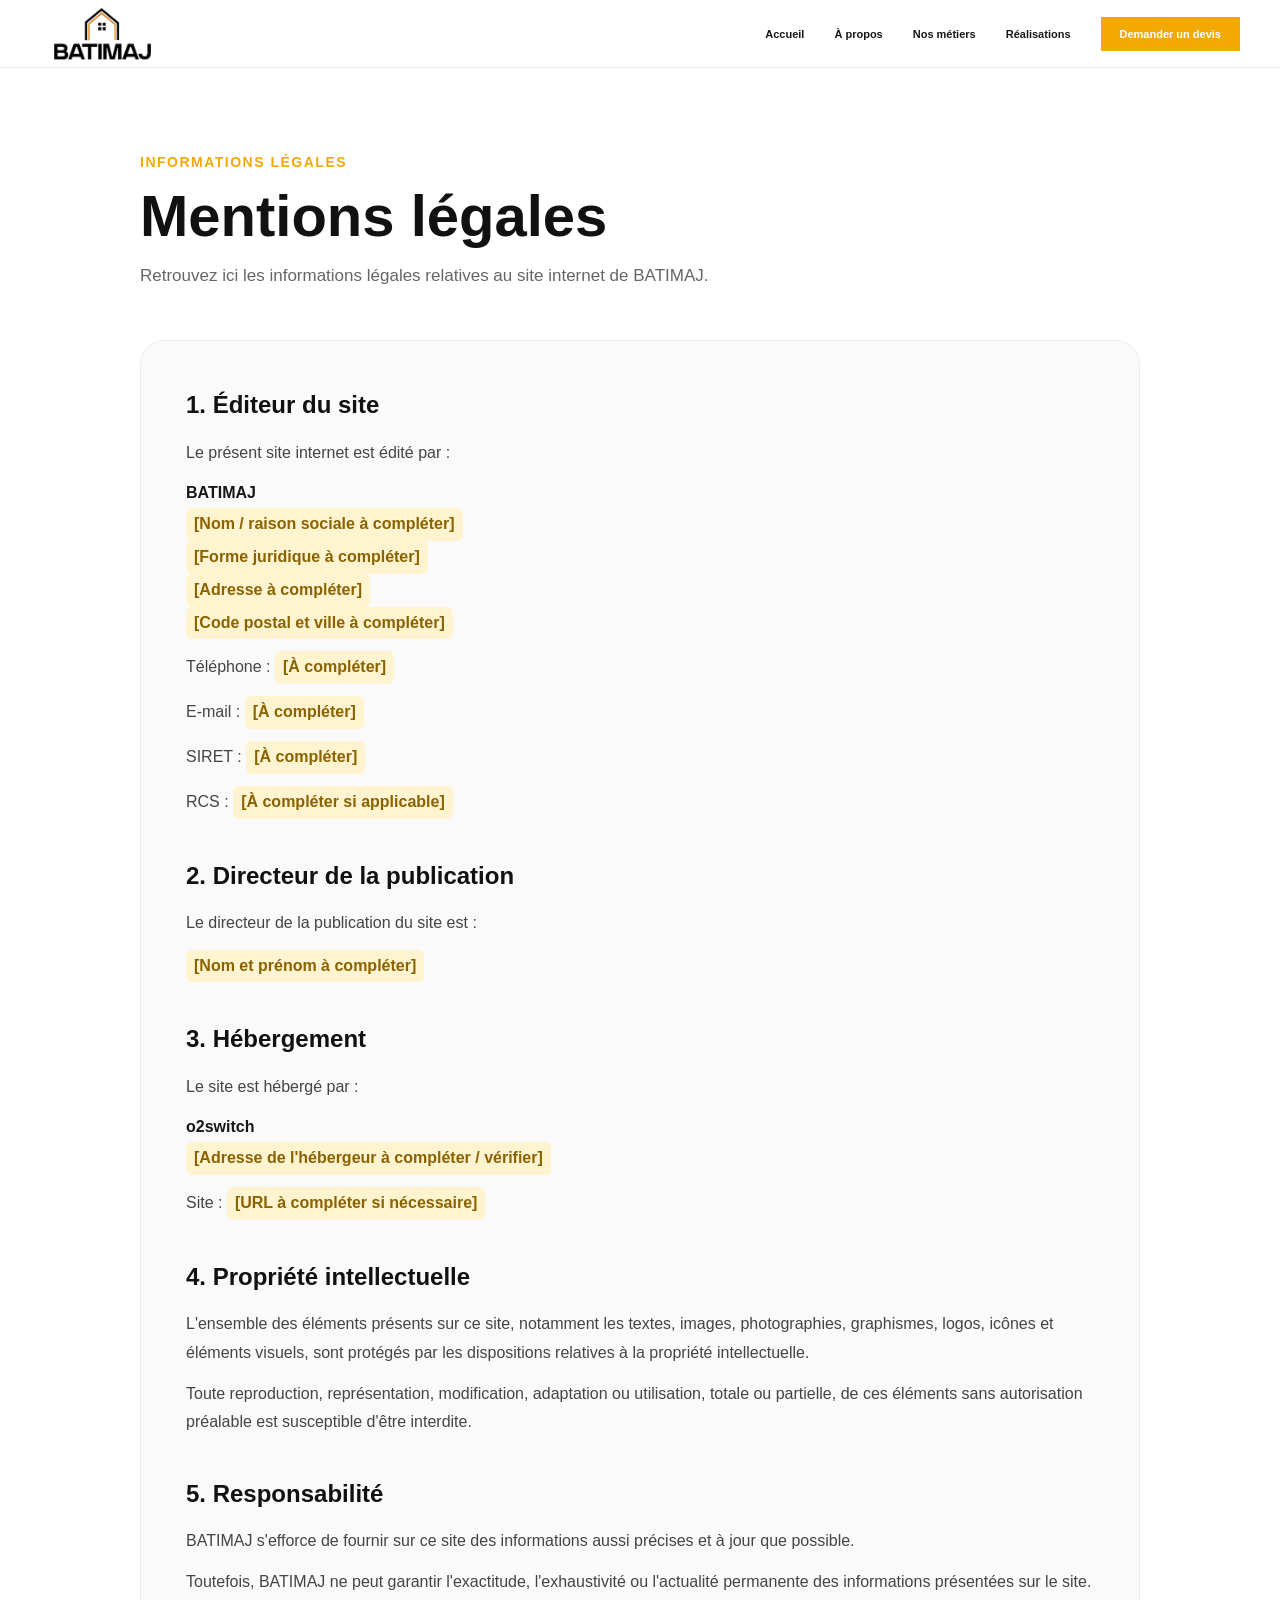
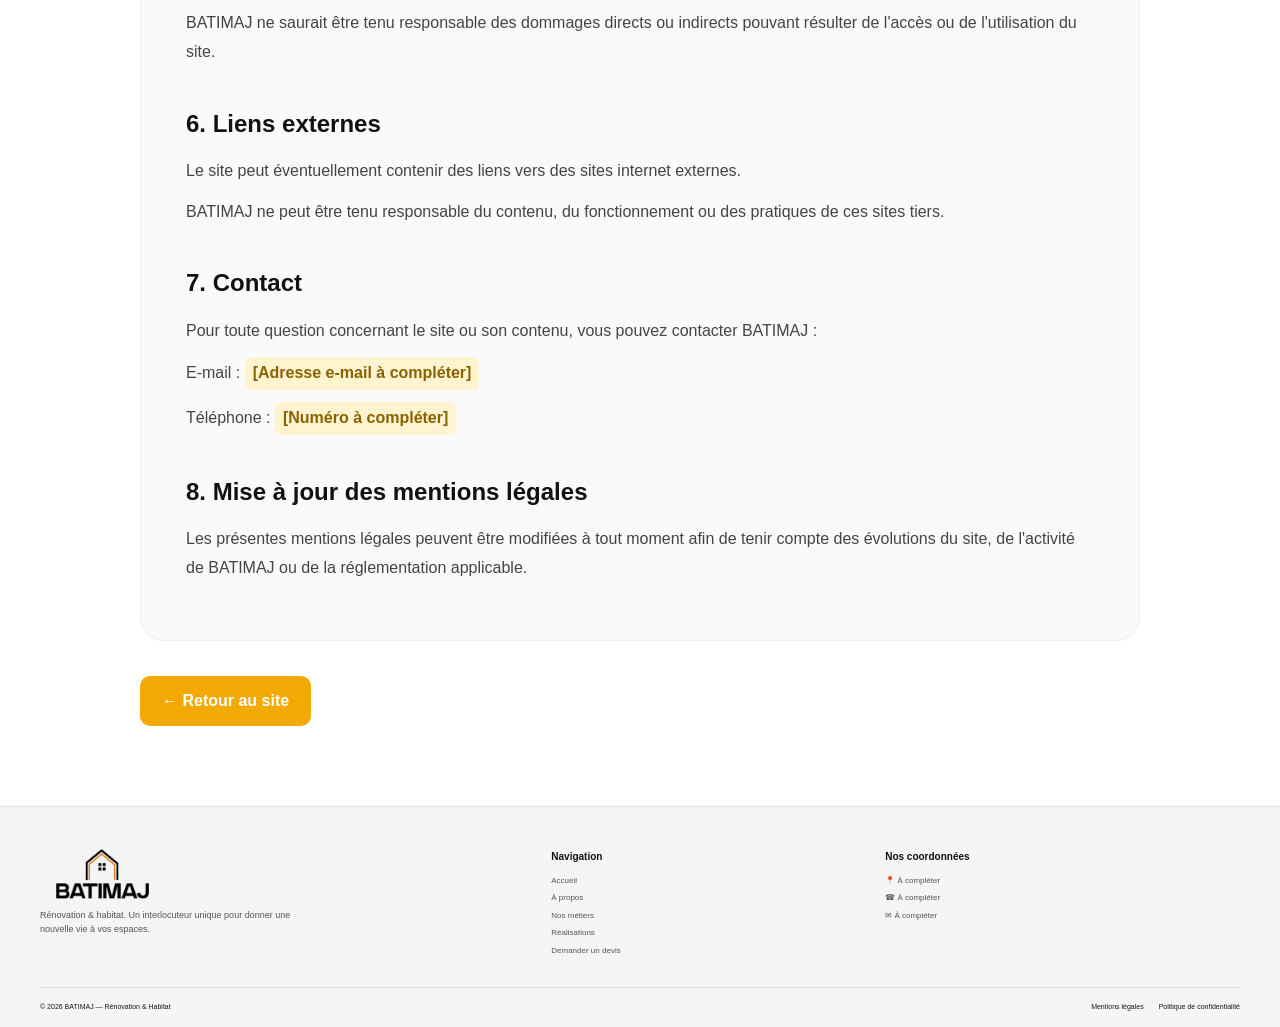
<file: mentions-legales.html>
<!DOCTYPE html>
<html lang="fr">
<head>
    <meta charset="UTF-8">
    <meta name="viewport" content="width=device-width, initial-scale=1.0">

    <meta name="color-scheme" content="light">

    <title>Mentions légales | BATIMAJ</title>

    <link rel="icon" type="image/png" href="images/favicon.png">
    <link rel="stylesheet" href="css/style.css">

    <style>
        .legal-page {
            padding: 150px 20px 80px;
            background: #fff;
            min-height: 70vh;
        }

        .legal-container {
            max-width: 1000px;
            margin: 0 auto;
        }

        .legal-header {
            margin-bottom: 50px;
        }

        .legal-header .eyebrow {
            display: inline-block;
            color: #F3A904;
            font-weight: 700;
            font-size: 14px;
            text-transform: uppercase;
            letter-spacing: 1.5px;
            margin-bottom: 12px;
        }

        .legal-header h1 {
            margin: 0 0 15px;
            font-size: clamp(36px, 5vw, 58px);
            line-height: 1.05;
            color: #111;
        }

        .legal-header p {
            margin: 0;
            color: #666;
            font-size: 17px;
            line-height: 1.7;
        }

        .legal-content {
            background: #fafafa;
            border-radius: 24px;
            padding: 45px;
            border: 1px solid #eee;
        }

        .legal-section {
            margin-bottom: 38px;
        }

        .legal-section:last-child {
            margin-bottom: 0;
        }

        .legal-section h2 {
            margin: 0 0 15px;
            font-size: 24px;
            color: #111;
        }

        .legal-section p,
        .legal-section li {
            color: #444;
            font-size: 16px;
            line-height: 1.8;
        }

        .legal-section p {
            margin: 0 0 12px;
        }

        .legal-section ul {
            padding-left: 22px;
            margin: 10px 0;
        }

        .placeholder {
            display: inline-block;
            background: #fff3d0;
            color: #8a6200;
            padding: 2px 8px;
            border-radius: 6px;
            font-weight: 600;
        }

        .legal-back {
            margin-top: 35px;
        }

        .legal-back a {
            display: inline-block;
            background: #F3A904;
            color: #fff;
            padding: 13px 22px;
            border-radius: 10px;
            text-decoration: none;
            font-weight: 700;
            transition: .2s ease;
        }

        .legal-back a:hover {
            background: #D99400;
            transform: translateY(-2px);
        }

        @media (max-width: 700px) {
            .legal-page {
                padding: 120px 15px 60px;
            }

            .legal-content {
                padding: 25px 20px;
                border-radius: 18px;
            }

            .legal-section h2 {
                font-size: 21px;
            }

            .legal-section p,
            .legal-section li {
                font-size: 15px;
            }
        }
    </style>
</head>

<body>

<header class="header">
    <nav class="navbar" aria-label="Navigation principale">

        <a href="index.html#accueil" class="logo" aria-label="BATIMAJ - Accueil">
            <img src="images/logo.png" alt="Logo BATIMAJ">
        </a>

        <ul class="nav-links">
            <li><a href="index.html#accueil">Accueil</a></li>
            <li><a href="index.html#a-propos">À propos</a></li>
            <li><a href="index.html#metiers">Nos métiers</a></li>
            <li><a href="index.html#realisations">Réalisations</a></li>
            <li>
                <a href="index.html#devis" class="nav-devis">
                    Demander un devis
                </a>
            </li>
        </ul>

    </nav>
</header>


<main class="legal-page">

    <div class="legal-container">

        <div class="legal-header">
            <span class="eyebrow">Informations légales</span>

            <h1>Mentions légales</h1>

            <p>
                Retrouvez ici les informations légales relatives au site
                internet de BATIMAJ.
            </p>
        </div>


        <div class="legal-content">

            <section class="legal-section">
                <h2>1. Éditeur du site</h2>

                <p>
                    Le présent site internet est édité par :
                </p>

                <p>
                    <strong>BATIMAJ</strong><br>
                    <span class="placeholder">[Nom / raison sociale à compléter]</span><br>
                    <span class="placeholder">[Forme juridique à compléter]</span><br>
                    <span class="placeholder">[Adresse à compléter]</span><br>
                    <span class="placeholder">[Code postal et ville à compléter]</span>
                </p>

                <p>
                    Téléphone :
                    <span class="placeholder">[À compléter]</span>
                </p>

                <p>
                    E-mail :
                    <span class="placeholder">[À compléter]</span>
                </p>

                <p>
                    SIRET :
                    <span class="placeholder">[À compléter]</span>
                </p>

                <p>
                    RCS :
                    <span class="placeholder">[À compléter si applicable]</span>
                </p>
            </section>


            <section class="legal-section">
                <h2>2. Directeur de la publication</h2>

                <p>
                    Le directeur de la publication du site est :
                </p>

                <p>
                    <span class="placeholder">[Nom et prénom à compléter]</span>
                </p>
            </section>


            <section class="legal-section">
                <h2>3. Hébergement</h2>

                <p>
                    Le site est hébergé par :
                </p>

                <p>
                    <strong>o2switch</strong><br>
                    <span class="placeholder">[Adresse de l'hébergeur à compléter / vérifier]</span>
                </p>

                <p>
                    Site :
                    <span class="placeholder">[URL à compléter si nécessaire]</span>
                </p>
            </section>


            <section class="legal-section">
                <h2>4. Propriété intellectuelle</h2>

                <p>
                    L'ensemble des éléments présents sur ce site, notamment
                    les textes, images, photographies, graphismes, logos,
                    icônes et éléments visuels, sont protégés par les
                    dispositions relatives à la propriété intellectuelle.
                </p>

                <p>
                    Toute reproduction, représentation, modification,
                    adaptation ou utilisation, totale ou partielle, de ces
                    éléments sans autorisation préalable est susceptible
                    d'être interdite.
                </p>
            </section>


            <section class="legal-section">
                <h2>5. Responsabilité</h2>

                <p>
                    BATIMAJ s'efforce de fournir sur ce site des informations
                    aussi précises et à jour que possible.
                </p>

                <p>
                    Toutefois, BATIMAJ ne peut garantir l'exactitude,
                    l'exhaustivité ou l'actualité permanente des informations
                    présentées sur le site.
                </p>

                <p>
                    BATIMAJ ne saurait être tenu responsable des dommages
                    directs ou indirects pouvant résulter de l'accès ou de
                    l'utilisation du site.
                </p>
            </section>


            <section class="legal-section">
                <h2>6. Liens externes</h2>

                <p>
                    Le site peut éventuellement contenir des liens vers des
                    sites internet externes.
                </p>

                <p>
                    BATIMAJ ne peut être tenu responsable du contenu,
                    du fonctionnement ou des pratiques de ces sites tiers.
                </p>
            </section>


            <section class="legal-section">
                <h2>7. Contact</h2>

                <p>
                    Pour toute question concernant le site ou son contenu,
                    vous pouvez contacter BATIMAJ :
                </p>

                <p>
                    E-mail :
                    <span class="placeholder">[Adresse e-mail à compléter]</span>
                </p>

                <p>
                    Téléphone :
                    <span class="placeholder">[Numéro à compléter]</span>
                </p>
            </section>


            <section class="legal-section">
                <h2>8. Mise à jour des mentions légales</h2>

                <p>
                    Les présentes mentions légales peuvent être modifiées
                    à tout moment afin de tenir compte des évolutions du
                    site, de l'activité de BATIMAJ ou de la réglementation
                    applicable.
                </p>
            </section>

        </div>


        <div class="legal-back">
            <a href="index.html">
                ← Retour au site
            </a>
        </div>

    </div>

</main>


<footer class="footer">

    <div class="footer-container">

        <div class="footer-brand">
            <img src="images/logo.png" alt="BATIMAJ" loading="lazy">

            <p>
                Rénovation & habitat. Un interlocuteur unique pour donner
                une nouvelle vie à vos espaces.
            </p>
        </div>


        <div class="footer-column">
            <h3>Navigation</h3>

            <a href="index.html#accueil">Accueil</a>
            <a href="index.html#a-propos">À propos</a>
            <a href="index.html#metiers">Nos métiers</a>
            <a href="index.html#realisations">Réalisations</a>
            <a href="index.html#devis">Demander un devis</a>
        </div>


        <div class="footer-column">
            <h3>Nos coordonnées</h3>

            <p>📍 À compléter</p>
            <p>☎ À compléter</p>
            <p>✉ À compléter</p>
        </div>

    </div>


    <div class="footer-bottom">

        <span>
            © 2026 BATIMAJ — Rénovation & Habitat
        </span>

        <div>
            <a href="mentions-legales.html">
                Mentions légales
            </a>

            <a href="politique-confidentialite.html">
                Politique de confidentialité
            </a>
        </div>

    </div>

</footer>

</body>
</html>
</file>
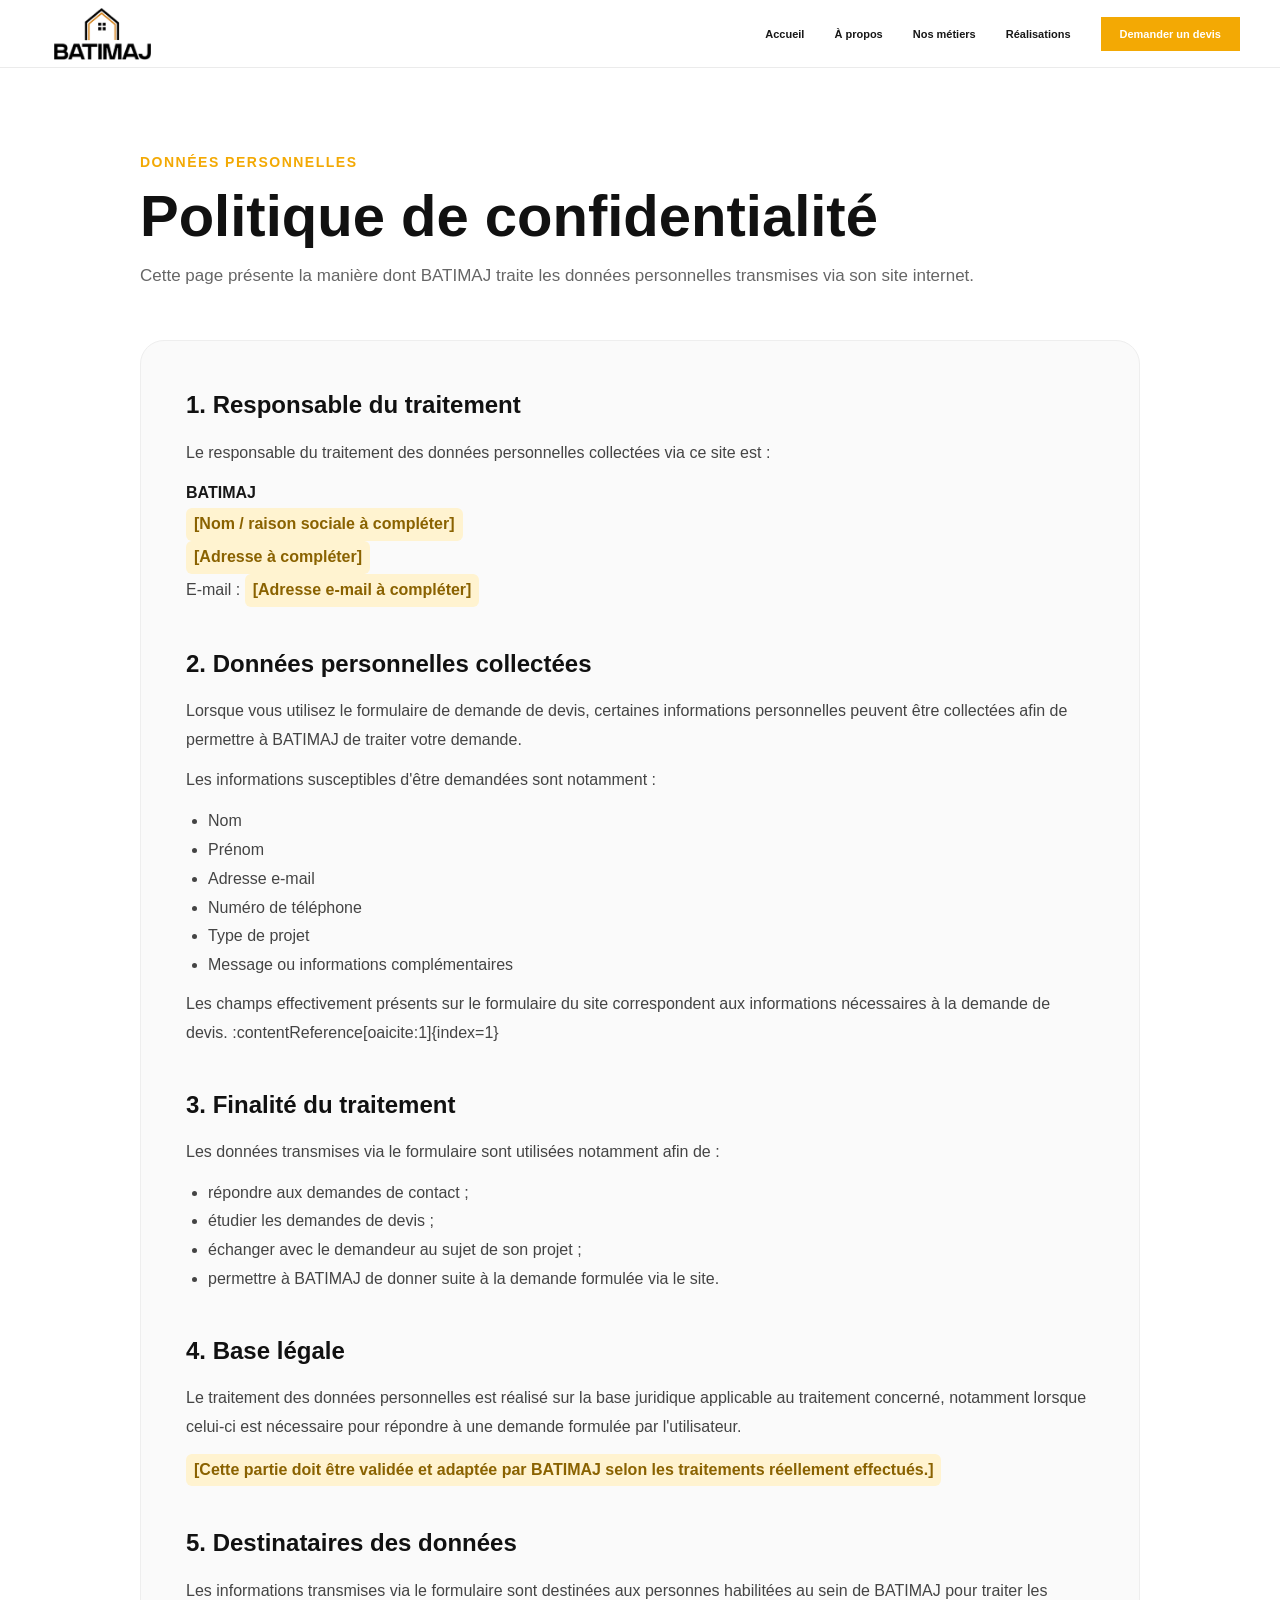
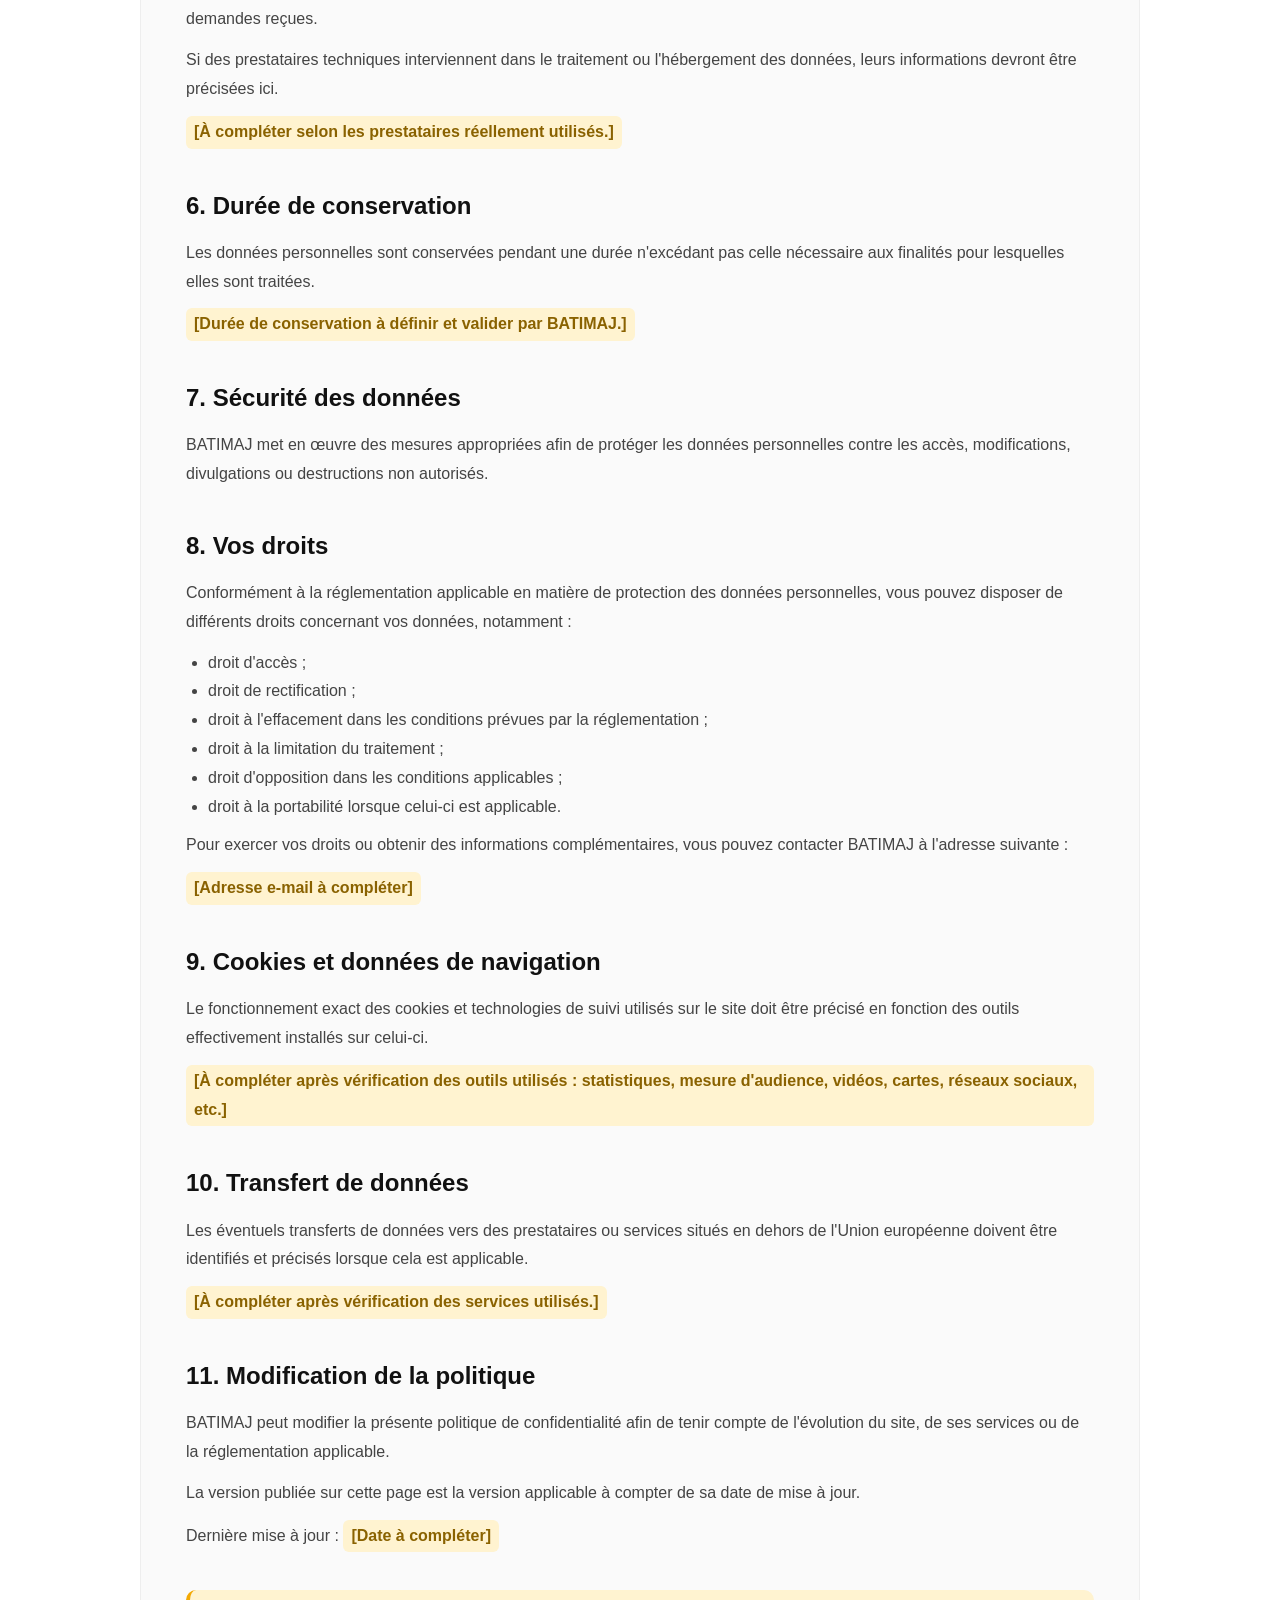
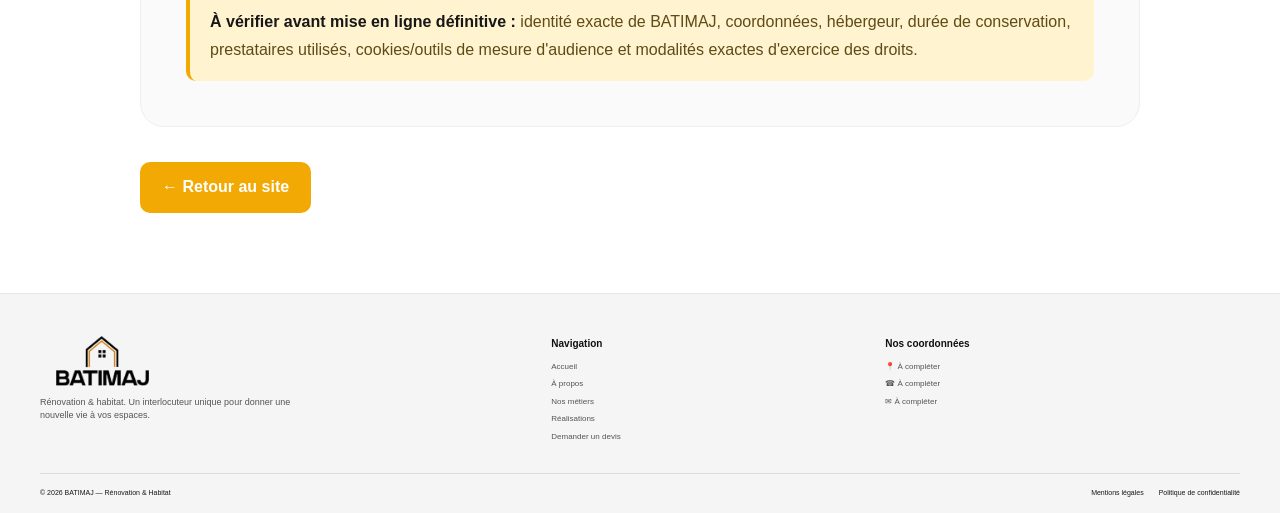
<file: politique-confidentialite.html>
<!DOCTYPE html>
<html lang="fr">
<head>
    <meta charset="UTF-8">
    <meta name="viewport" content="width=device-width, initial-scale=1.0">

    <meta name="color-scheme" content="light">

    <title>Politique de confidentialité | BATIMAJ</title>

    <link rel="icon" type="image/png" href="images/favicon.png">
    <link rel="stylesheet" href="css/style.css">

    <style>
        .legal-page {
            padding: 150px 20px 80px;
            background: #fff;
            min-height: 70vh;
        }

        .legal-container {
            max-width: 1000px;
            margin: 0 auto;
        }

        .legal-header {
            margin-bottom: 50px;
        }

        .legal-header .eyebrow {
            display: inline-block;
            color: #F3A904;
            font-weight: 700;
            font-size: 14px;
            text-transform: uppercase;
            letter-spacing: 1.5px;
            margin-bottom: 12px;
        }

        .legal-header h1 {
            margin: 0 0 15px;
            font-size: clamp(36px, 5vw, 58px);
            line-height: 1.05;
            color: #111;
        }

        .legal-header p {
            margin: 0;
            color: #666;
            font-size: 17px;
            line-height: 1.7;
        }

        .legal-content {
            background: #fafafa;
            border-radius: 24px;
            padding: 45px;
            border: 1px solid #eee;
        }

        .legal-section {
            margin-bottom: 38px;
        }

        .legal-section:last-child {
            margin-bottom: 0;
        }

        .legal-section h2 {
            margin: 0 0 15px;
            font-size: 24px;
            color: #111;
        }

        .legal-section p,
        .legal-section li {
            color: #444;
            font-size: 16px;
            line-height: 1.8;
        }

        .legal-section p {
            margin: 0 0 12px;
        }

        .legal-section ul {
            padding-left: 22px;
            margin: 10px 0;
        }

        .placeholder {
            display: inline-block;
            background: #fff3d0;
            color: #8a6200;
            padding: 2px 8px;
            border-radius: 6px;
            font-weight: 600;
        }

        .legal-note {
            margin-top: 25px;
            padding: 18px 20px;
            background: #fff3d0;
            border-left: 4px solid #F3A904;
            border-radius: 10px;
            color: #5f4b15;
            line-height: 1.7;
        }

        .legal-back {
            margin-top: 35px;
        }

        .legal-back a {
            display: inline-block;
            background: #F3A904;
            color: #fff;
            padding: 13px 22px;
            border-radius: 10px;
            text-decoration: none;
            font-weight: 700;
            transition: .2s ease;
        }

        .legal-back a:hover {
            background: #D99400;
            transform: translateY(-2px);
        }

        @media (max-width: 700px) {
            .legal-page {
                padding: 120px 15px 60px;
            }

            .legal-content {
                padding: 25px 20px;
                border-radius: 18px;
            }

            .legal-section h2 {
                font-size: 21px;
            }

            .legal-section p,
            .legal-section li {
                font-size: 15px;
            }
        }
    </style>
</head>

<body>

<header class="header">
    <nav class="navbar" aria-label="Navigation principale">

        <a href="index.html#accueil" class="logo" aria-label="BATIMAJ - Accueil">
            <img src="images/logo.png" alt="Logo BATIMAJ">
        </a>

        <ul class="nav-links">
            <li><a href="index.html#accueil">Accueil</a></li>
            <li><a href="index.html#a-propos">À propos</a></li>
            <li><a href="index.html#metiers">Nos métiers</a></li>
            <li><a href="index.html#realisations">Réalisations</a></li>
            <li>
                <a href="index.html#devis" class="nav-devis">
                    Demander un devis
                </a>
            </li>
        </ul>

    </nav>
</header>


<main class="legal-page">

    <div class="legal-container">

        <div class="legal-header">

            <span class="eyebrow">
                Données personnelles
            </span>

            <h1>
                Politique de confidentialité
            </h1>

            <p>
                Cette page présente la manière dont BATIMAJ traite les
                données personnelles transmises via son site internet.
            </p>

        </div>


        <div class="legal-content">

            <section class="legal-section">

                <h2>1. Responsable du traitement</h2>

                <p>
                    Le responsable du traitement des données personnelles
                    collectées via ce site est :
                </p>

                <p>
                    <strong>BATIMAJ</strong><br>
                    <span class="placeholder">
                        [Nom / raison sociale à compléter]
                    </span><br>

                    <span class="placeholder">
                        [Adresse à compléter]
                    </span><br>

                    E-mail :
                    <span class="placeholder">
                        [Adresse e-mail à compléter]
                    </span>
                </p>

            </section>


            <section class="legal-section">

                <h2>2. Données personnelles collectées</h2>

                <p>
                    Lorsque vous utilisez le formulaire de demande de devis,
                    certaines informations personnelles peuvent être
                    collectées afin de permettre à BATIMAJ de traiter votre
                    demande.
                </p>

                <p>
                    Les informations susceptibles d'être demandées sont
                    notamment :
                </p>

                <ul>
                    <li>Nom</li>
                    <li>Prénom</li>
                    <li>Adresse e-mail</li>
                    <li>Numéro de téléphone</li>
                    <li>Type de projet</li>
                    <li>Message ou informations complémentaires</li>
                </ul>

                <p>
                    Les champs effectivement présents sur le formulaire du
                    site correspondent aux informations nécessaires à la
                    demande de devis. :contentReference[oaicite:1]{index=1}
                </p>

            </section>


            <section class="legal-section">

                <h2>3. Finalité du traitement</h2>

                <p>
                    Les données transmises via le formulaire sont utilisées
                    notamment afin de :
                </p>

                <ul>
                    <li>répondre aux demandes de contact ;</li>
                    <li>étudier les demandes de devis ;</li>
                    <li>échanger avec le demandeur au sujet de son projet ;</li>
                    <li>
                        permettre à BATIMAJ de donner suite à la demande
                        formulée via le site.
                    </li>
                </ul>

            </section>


            <section class="legal-section">

                <h2>4. Base légale</h2>

                <p>
                    Le traitement des données personnelles est réalisé sur
                    la base juridique applicable au traitement concerné,
                    notamment lorsque celui-ci est nécessaire pour répondre
                    à une demande formulée par l'utilisateur.
                </p>

                <p>
                    <span class="placeholder">
                        [Cette partie doit être validée et adaptée par BATIMAJ
                        selon les traitements réellement effectués.]
                    </span>
                </p>

            </section>


            <section class="legal-section">

                <h2>5. Destinataires des données</h2>

                <p>
                    Les informations transmises via le formulaire sont
                    destinées aux personnes habilitées au sein de BATIMAJ
                    pour traiter les demandes reçues.
                </p>

                <p>
                    Si des prestataires techniques interviennent dans le
                    traitement ou l'hébergement des données, leurs
                    informations devront être précisées ici.
                </p>

                <p>
                    <span class="placeholder">
                        [À compléter selon les prestataires réellement utilisés.]
                    </span>
                </p>

            </section>


            <section class="legal-section">

                <h2>6. Durée de conservation</h2>

                <p>
                    Les données personnelles sont conservées pendant une
                    durée n'excédant pas celle nécessaire aux finalités pour
                    lesquelles elles sont traitées.
                </p>

                <p>
                    <span class="placeholder">
                        [Durée de conservation à définir et valider par BATIMAJ.]
                    </span>
                </p>

            </section>


            <section class="legal-section">

                <h2>7. Sécurité des données</h2>

                <p>
                    BATIMAJ met en œuvre des mesures appropriées afin de
                    protéger les données personnelles contre les accès,
                    modifications, divulgations ou destructions non
                    autorisés.
                </p>

            </section>


            <section class="legal-section">

                <h2>8. Vos droits</h2>

                <p>
                    Conformément à la réglementation applicable en matière
                    de protection des données personnelles, vous pouvez
                    disposer de différents droits concernant vos données,
                    notamment :
                </p>

                <ul>
                    <li>droit d'accès ;</li>
                    <li>droit de rectification ;</li>
                    <li>droit à l'effacement dans les conditions prévues par la réglementation ;</li>
                    <li>droit à la limitation du traitement ;</li>
                    <li>droit d'opposition dans les conditions applicables ;</li>
                    <li>droit à la portabilité lorsque celui-ci est applicable.</li>
                </ul>

                <p>
                    Pour exercer vos droits ou obtenir des informations
                    complémentaires, vous pouvez contacter BATIMAJ à
                    l'adresse suivante :
                </p>

                <p>
                    <span class="placeholder">
                        [Adresse e-mail à compléter]
                    </span>
                </p>

            </section>


            <section class="legal-section">

                <h2>9. Cookies et données de navigation</h2>

                <p>
                    Le fonctionnement exact des cookies et technologies de
                    suivi utilisés sur le site doit être précisé en fonction
                    des outils effectivement installés sur celui-ci.
                </p>

                <p>
                    <span class="placeholder">
                        [À compléter après vérification des outils utilisés :
                        statistiques, mesure d'audience, vidéos, cartes,
                        réseaux sociaux, etc.]
                    </span>
                </p>

            </section>


            <section class="legal-section">

                <h2>10. Transfert de données</h2>

                <p>
                    Les éventuels transferts de données vers des prestataires
                    ou services situés en dehors de l'Union européenne
                    doivent être identifiés et précisés lorsque cela est
                    applicable.
                </p>

                <p>
                    <span class="placeholder">
                        [À compléter après vérification des services utilisés.]
                    </span>
                </p>

            </section>


            <section class="legal-section">

                <h2>11. Modification de la politique</h2>

                <p>
                    BATIMAJ peut modifier la présente politique de
                    confidentialité afin de tenir compte de l'évolution du
                    site, de ses services ou de la réglementation applicable.
                </p>

                <p>
                    La version publiée sur cette page est la version
                    applicable à compter de sa date de mise à jour.
                </p>

                <p>
                    Dernière mise à jour :
                    <span class="placeholder">
                        [Date à compléter]
                    </span>
                </p>

            </section>


            <div class="legal-note">
                <strong>À vérifier avant mise en ligne définitive :</strong>
                identité exacte de BATIMAJ, coordonnées, hébergeur,
                durée de conservation, prestataires utilisés, cookies/outils
                de mesure d'audience et modalités exactes d'exercice des droits.
            </div>

        </div>


        <div class="legal-back">

            <a href="index.html">
                ← Retour au site
            </a>

        </div>

    </div>

</main>


<footer class="footer">

    <div class="footer-container">

        <div class="footer-brand">

            <img src="images/logo.png" alt="BATIMAJ" loading="lazy">

            <p>
                Rénovation & habitat. Un interlocuteur unique pour donner
                une nouvelle vie à vos espaces.
            </p>

        </div>


        <div class="footer-column">

            <h3>Navigation</h3>

            <a href="index.html#accueil">Accueil</a>
            <a href="index.html#a-propos">À propos</a>
            <a href="index.html#metiers">Nos métiers</a>
            <a href="index.html#realisations">Réalisations</a>
            <a href="index.html#devis">Demander un devis</a>

        </div>


        <div class="footer-column">

            <h3>Nos coordonnées</h3>

            <p>📍 À compléter</p>
            <p>☎ À compléter</p>
            <p>✉ À compléter</p>

        </div>

    </div>


    <div class="footer-bottom">

        <span>
            © 2026 BATIMAJ — Rénovation & Habitat
        </span>

        <div>

            <a href="mentions-legales.html">
                Mentions légales
            </a>

            <a href="politique-confidentialite.html">
                Politique de confidentialité
            </a>

        </div>

    </div>

</footer>

</body>
</html>
</file>
<file: css/style.css>
/* =========================================================
   BATIMAJ — Mise à jour maquette
   Palette orange : #F3A904
   ========================================================= */

:root {
    --orange: #F3A904;
    --orange-light: #FFF3D0;
    --orange-dark: #D99400;
    --black: #171717;
    --dark: #222222;
    --white: #FFFFFF;
    --light-gray: #F5F5F5;
    --gray: #E2E2E2;
    --text: #222222;
    --text-light: #6B6B6B;
    --transition: .3s ease;
}

* { margin: 0; padding: 0; box-sizing: border-box; }

html {
    scroll-behavior: smooth;
    scroll-padding-top: 78px;
}

body {
    font-family: Arial, Helvetica, sans-serif;
    color: var(--text);
    background: var(--white);
    line-height: 1.55;
}

img { display: block; width: 100%; }
a { color: inherit; text-decoration: none; }
button, input, textarea, select { font: inherit; }

.header {
    position: fixed;
    inset: 0 0 auto;
    height: 68px;
    z-index: 1000;
    background: rgba(255,255,255,.92);
    backdrop-filter: blur(12px);
    -webkit-backdrop-filter: blur(12px);
    border-bottom: 1px solid rgba(0,0,0,.08);
}

.navbar {
    width: min(1200px, 94%);
    height: 100%;
    margin: auto;
    display: flex;
    align-items: center;
    justify-content: space-between;
}

.logo { width: 125px; height: 52px; display: flex; align-items: center; }
.logo img { height: 100%; object-fit: contain; }

.nav-links {
    list-style: none;
    display: flex;
    align-items: center;
    gap: 30px;
}

.nav-links a {
    position: relative;
    color: #333;
    font-size: 11px;
    font-weight: 600;
    transition: var(--transition);
}

.nav-links a:hover { color: var(--orange-dark); }

.nav-links > li > a:not(.nav-devis)::after {
    content: "";
    position: absolute;
    left: 0;
    bottom: -8px;
    width: 0;
    height: 2px;
    background: var(--orange);
    transition: var(--transition);
}

.nav-links > li > a:not(.nav-devis):hover::after { width: 100%; }

.nav-devis {
    padding: 10px 18px;
    background: var(--orange);
    color: #fff !important;
    border: 1px solid var(--orange);
}

.nav-devis:hover {
    background: var(--orange-dark);
    border-color: var(--orange-dark);
}

.section { padding: 78px 0; }
.section-container { width: min(1200px, 94%); margin: auto; }

.section-label {
    margin-bottom: 7px;
    color: var(--orange);
    font-size: 8px;
    font-weight: 800;
    letter-spacing: 2px;
}

.section-heading h2,
.services-heading h2,
.projects-heading h2,
.testimonials h2 {
    max-width: 650px;
    color: var(--black);
    font-size: clamp(30px, 4vw, 48px);
    line-height: 1.02;
    font-weight: 700;
}

.section-heading h2 span,
.services-heading h2 span,
.projects-heading h2 span,
.testimonials h2 span { color: var(--orange); }

.btn {
    display: inline-flex;
    align-items: center;
    justify-content: center;
    gap: 18px;
    padding: 12px 18px;
    border: 1px solid transparent;
    cursor: pointer;
    font-size: 11px;
    font-weight: 700;
    transition: var(--transition);
}

.btn span { transition: transform var(--transition); }
.btn:hover span { transform: translateX(4px); }

.btn-primary { background: var(--orange); color: #fff; }
.btn-primary:hover { background: var(--orange-dark); }
.btn-outline { border-color: var(--orange); color: var(--text); background: #fff; }
.btn-outline:hover { background: var(--orange); color: #fff; }
.btn-small { padding: 10px 15px; font-size: 10px; }

/* ==================== HERO ==================== */

.hero {
    position: relative;
    min-height: 650px;
    overflow: hidden;
    background: #eee;
    display: flex;
    align-items: center;
}

.hero-content {
    position: relative;
    z-index: 4;
    width: min(610px, 52%);
    margin-left: max(3%, calc((100vw - 1200px) / 2));
    padding: 110px 0 65px;
    color: var(--black);
}

.hero-subtitle {
    margin-bottom: 15px;
    color: var(--orange-dark);
    font-size: 8px;
    font-weight: 800;
    letter-spacing: 2px;
}

.hero h1 {
    margin-bottom: 17px;
    font-size: clamp(38px, 5vw, 65px);
    line-height: .96;
    font-weight: 700;
    letter-spacing: -2px;
}

.hero h1 span { color: var(--orange); }

.hero-description {
    max-width: 430px;
    margin-bottom: 20px;
    color: #555;
    font-size: 12px;
    line-height: 1.55;
}

.hero-benefits {
    display: flex;
    gap: 20px;
    margin: 0 0 23px;
}

.hero-benefit {
    display: flex;
    align-items: center;
    gap: 7px;
    color: #333;
    font-size: 9px;
    line-height: 1.3;
}

.hero-benefit-icon {
    width: 24px;
    height: 24px;
    border: 1px solid var(--orange);
    border-radius: 50%;
    display: grid;
    place-items: center;
    color: var(--orange-dark);
    font-size: 11px;
}

.hero-actions { display: flex; gap: 10px; flex-wrap: wrap; }

.hero-image {
    position: absolute;
    inset: 0 0 0 31%;
    overflow: hidden;
}

.hero-image img { width: 100%; height: 100%; object-fit: cover; }

.hero-image-overlay {
    position: absolute;
    inset: 0;
    background: linear-gradient(90deg, rgba(255,255,255,.9) 0%, rgba(255,255,255,.25) 32%, rgba(0,0,0,.05) 70%);
}

.hero-image-caption {
    position: absolute;
    right: 18%;
    bottom: 65px;
    color: #fff;
    font-family: Georgia, serif;
    font-style: italic;
    font-size: 17px;
    line-height: 1.05;
    transform: rotate(-3deg);
    text-shadow: 0 2px 8px rgba(0,0,0,.35);
}

.hero-stats {
    position: absolute;
    right: max(2.5%, calc((100vw - 1200px) / 2));
    top: 50%;
    z-index: 6;
    width: 150px;
    transform: translateY(-20%);
    background: rgba(255,255,255,.96);
    box-shadow: 0 8px 28px rgba(0,0,0,.12);
    padding: 15px 13px;
}

.hero-stat {
    display: grid;
    grid-template-columns: 23px 1fr;
    column-gap: 6px;
    padding: 9px 0;
    border-bottom: 1px solid #eee;
}

.hero-stat:last-child { border-bottom: 0; }
.hero-stat-icon { color: var(--orange-dark); grid-row: span 2; font-size: 12px; }
.hero-stat strong { font-size: 11px; color: #222; }
.hero-stat small { color: #777; font-size: 7px; }

/* ==================== ABOUT ==================== */

.about { background: #fff; }

.about-top {
    display: grid;
    grid-template-columns: 1.05fr .95fr;
    gap: 70px;
    align-items: end;
    margin-bottom: 28px;
}

.about-copy { max-width: 520px; color: var(--text-light); font-size: 11px; }
.about-copy p { margin-bottom: 10px; }
.about-copy .large-text { color: #333; font-size: 13px; line-height: 1.5; }

.about-feature { position: relative; }
.about-image { height: 320px; overflow: hidden; }
.about-image img { height: 100%; object-fit: cover; }

.about-company-card {
    position: absolute;
    right: 15px;
    bottom: 15px;
    width: 160px;
    padding: 13px;
    background: rgba(255,255,255,.96);
    box-shadow: 0 6px 20px rgba(0,0,0,.13);
    display: flex;
    flex-direction: column;
    gap: 4px;
    font-size: 8px;
}
.about-company-card .mini-label { color: var(--orange); font-size: 8px; font-weight: 800; }
.about-company-card strong { font-size: 10px; }
.about-company-card span { color: #777; }

.about-values {
    display: grid;
    grid-template-columns: repeat(4, 1fr);
    gap: 0;
    border-top: 1px solid var(--gray);
    margin-top: 18px;
}

.about-value {
    display: flex;
    gap: 10px;
    padding: 18px 15px 4px 0;
    border-right: 1px solid var(--gray);
}
.about-value:not(:first-child) { padding-left: 18px; }
.about-value:last-child { border-right: 0; }
.about-value-icon {
    color: var(--orange);
    font-size: 16px;
}
.about-value h3 { font-size: 11px; margin-bottom: 2px; }
.about-value p { color: #777; font-size: 8px; line-height: 1.4; }

/* ==================== SERVICES ==================== */

.services {
    background: #fff;
    border-top: 1px solid #eee;
}

.services-heading {
    display: grid;
    grid-template-columns: 1fr 1fr;
    gap: 50px;
    align-items: end;
}

.services-heading h2 {
    margin-top: 10px;
    color: #171717;
    font-size: clamp(34px, 3.2vw, 50px);
    line-height: 1.05;
    letter-spacing: -1.5px;
}

.services-heading h2 span {
    color: var(--orange);
}

.services .section-intro {
    max-width: 560px;
    color: var(--text-light);
    font-size: 14px;
    line-height: 1.6;
}

.services-grid {
    margin-top: 42px;
    display: grid;
    grid-template-columns: repeat(4, minmax(0, 1fr));
    gap: 18px;
}

.service-card {
    position: relative;
    min-width: 0;
    overflow: hidden;
    background: #fff;
    border: 1px solid #e7e7e7;
    border-radius: 16px;
    box-shadow: 0 8px 24px rgba(0, 0, 0, .045);
    transition: transform .3s ease, box-shadow .3s ease, border-color .3s ease;
}

.service-card:hover {
    transform: translateY(-5px);
    border-color: rgba(243, 169, 4, .45);
    box-shadow: 0 15px 35px rgba(0, 0, 0, .10);
}

.service-image {
    position: relative;
    height: 190px;
    overflow: hidden;
    background: #eee;
}

.service-image::after {
    content: "";
    position: absolute;
    inset: 0;
    background: linear-gradient(180deg, rgba(0,0,0,0) 55%, rgba(0,0,0,.08));
    pointer-events: none;
}

.service-image img {
    width: 100%;
    height: 100%;
    object-fit: cover;
    object-position: center;
    transition: transform .5s ease;
}

.service-card:hover .service-image img {
    transform: scale(1.045);
}

.service-content {
    min-height: 118px;
    position: relative;
    display: flex;
    align-items: center;
    gap: 14px;
    padding: 20px 18px;
}

.service-icon {
    flex: 0 0 50px;
    width: 50px;
    height: 50px;
    display: grid;
    place-items: center;
    border-radius: 50%;
    background: var(--orange);
    color: #fff;
    font-size: 21px;
    box-shadow: 0 5px 14px rgba(243, 169, 4, .18);
}

.service-copy {
    min-width: 0;
    padding-right: 22px;
}

.service-copy h3 {
    margin-bottom: 6px;
    color: #171717;
    font-size: 16px;
    line-height: 1.15;
    font-weight: 800;
}

.service-copy p {
    color: #707070;
    font-size: 12px;
    line-height: 1.45;
}

.service-arrow {
    position: absolute;
    right: 17px;
    top: 20px;
    color: #333;
    font-size: 21px;
    transition: color .25s ease, transform .25s ease;
}

.service-card:hover .service-arrow {
    color: var(--orange);
    transform: translateX(4px);
}

@media (max-width: 1050px) {
    .services-grid { grid-template-columns: repeat(2, minmax(0, 1fr)); }
    .service-image { height: 200px; }
}

@media (max-width: 750px) {
    .services-heading { display: block; }
    .services .section-intro { margin-top: 18px; }
    .services-grid { grid-template-columns: 1fr; gap: 16px; margin-top: 30px; }
    .service-image { height: 220px; }
}

@media (max-width: 500px) {
    .service-image { height: 200px; }
    .service-content { min-height: 105px; padding: 16px; }
    .service-icon { flex-basis: 44px; width: 44px; height: 44px; font-size: 18px; }
    .service-copy h3 { font-size: 15px; }
    .service-copy p { font-size: 11px; }
}

/* ==================== PROJECTS ==================== */

.projects { background: #fff; border-top: 1px solid #eee; }

.projects-heading {
    display: flex;
    justify-content: space-between;
    align-items: end;
    gap: 30px;
}

.text-link {
    color: var(--orange-dark);
    font-size: 9px;
    font-weight: 700;
    white-space: nowrap;
}
.text-link span { margin-left: 5px; }

.projects-grid {
    margin-top: 28px;
    display: grid;
    grid-template-columns: repeat(4, 1fr);
    gap: 8px;
}

.project-card {
    position: relative;
    height: 260px;
    overflow: hidden;
    background: #222;
}

.project-card img {
    height: 100%;
    object-fit: cover;
    transition: transform .5s ease;
}
.project-card:hover img { transform: scale(1.05); }

.project-caption {
    position: absolute;
    inset: auto 0 0;
    padding: 12px;
    color: #fff;
    background: linear-gradient(transparent, rgba(0,0,0,.88));
    display: flex;
    flex-direction: column;
    align-items: flex-start;
}
.project-caption strong { font-size: 10px; }
.project-caption span { font-size: 8px; color: #ddd; }
.project-caption a { margin-top: 7px; color: var(--orange-light); font-size: 8px; font-weight: 700; }

/* ==================== QUOTE ==================== */

.quote { background: var(--black); color: #171717; }
.quote-wrapper { display: grid; grid-template-columns: .8fr 1.2fr; gap: 65px; }
.quote-intro h2 { margin-bottom: 18px; font-size: clamp(34px, 4vw, 52px); line-height: 1; }
.quote-intro h2 span { color: var(--orange-light); }
.quote-intro > p:not(.section-label) { max-width: 390px; margin-bottom: 25px; color: rgba(255,255,255,.65); font-size: 10px; }
.quote-contact { border-top: 1px solid rgba(255,255,255,.15); }
.quote-contact div { display: flex; gap: 12px; padding: 11px 0; border-bottom: 1px solid rgba(255,255,255,.15); }
.quote-contact span { color: var(--orange); font-size: 9px; font-weight: 800; }
.quote-contact p { color: rgba(255,255,255,.8); font-size: 10px; }

.quote-form { padding: 25px; background: #fff; color: var(--text); }
.form-row { display: grid; grid-template-columns: 1fr 1fr; gap: 12px; }
.form-group { display: flex; flex-direction: column; margin-bottom: 13px; }
.form-group label { margin-bottom: 4px; color: #222; font-size: 9px; font-weight: 700; }
.form-group input, .form-group select, .form-group textarea {
    width: 100%;
    padding: 9px 10px;
    border: 1px solid #ddd;
    outline: none;
    background: #fafafa;
    color: var(--text);
    font-size: 9px;
}
.form-group input:focus, .form-group select:focus, .form-group textarea:focus {
    border-color: var(--orange);
    background: #fff;
}
.form-group textarea { resize: vertical; min-height: 70px; }
.form-button { width: 100%; }

/* ==================== TESTIMONIALS ==================== */

.testimonials { background: #fff; }
.testimonials-layout {
    display: grid;
    grid-template-columns: .85fr 1.15fr;
    gap: 60px;
    align-items: center;
}
.testimonials h2 { margin-bottom: 12px; }
.testimonials .section-intro { color: #777; font-size: 10px; max-width: 280px; }
.testimonial-card {
    position: relative;
    padding: 28px 35px;
    background: #fafafa;
    border: 1px solid #eee;
}
.testimonial-quote {
    position: absolute;
    top: 10px;
    left: 18px;
    color: var(--orange);
    font-family: Georgia, serif;
    font-size: 38px;
}
.testimonial-card > p { margin-bottom: 18px; padding-left: 20px; color: #444; font-size: 11px; line-height: 1.6; }
.testimonial-author { display: flex; flex-direction: column; padding-left: 20px; }
.testimonial-author strong { font-size: 10px; }
.testimonial-author span { color: #888; font-size: 8px; }
.testimonial-stars { margin-top: 10px; color: var(--orange); font-size: 12px; }

/* ==================== FOOTER ==================== */

.footer { background: #111; color: rgba(255,255,255,.65); padding-top: 42px; }
.footer-container {
    width: min(1200px, 94%);
    margin: auto;
    display: grid;
    grid-template-columns: 1.3fr .8fr 1fr;
    gap: 50px;
    padding-bottom: 30px;
}
.footer-brand img { width: 125px; max-height: 50px; object-fit: contain; margin-bottom: 10px; }
.footer-brand p { max-width: 280px; font-size: 9px; line-height: 1.5; }
.footer-column { display: flex; flex-direction: column; gap: 5px; }
.footer-column h3 { color: #fff; font-size: 10px; margin-bottom: 5px; }
.footer-column a, .footer-column p { font-size: 8px; }
.footer-column a:hover { color: var(--orange-light); }
.footer-bottom {
    width: min(1200px, 94%);
    margin: auto;
    padding: 14px 0;
    border-top: 1px solid rgba(255,255,255,.1);
    display: flex;
    justify-content: space-between;
    gap: 20px;
    font-size: 7px;
}
.footer-bottom div { display: flex; gap: 15px; }
.footer-bottom a:hover { color: var(--orange-light); }

/* ==================== RESPONSIVE ==================== */

@media (max-width: 1000px) {
    .nav-links { gap: 15px; }
    .hero-content { width: 56%; }
    .hero-stats { right: 2%; width: 135px; }
    .services-grid, .projects-grid { grid-template-columns: repeat(2, 1fr); }
    .about-top, .services-heading { gap: 35px; }
}

@media (max-width: 750px) {
    .header { height: 62px; }
    .navbar { width: 92%; }
    .logo { width: 100px; }
    .nav-links { gap: 8px; }
    .nav-links a { font-size: 9px; }
    .nav-devis { padding: 8px 10px; }

    .hero {
        min-height: 780px;
        align-items: flex-end;
    }
    .hero-image { inset: 0; height: 58%; }
    .hero-image-overlay {
        background: linear-gradient(0deg, rgba(255,255,255,1) 0%, rgba(255,255,255,.2) 65%);
    }
    .hero-content {
        width: 100%;
        margin: 0;
        padding: 0 4% 45px;
    }
    .hero h1 { font-size: clamp(38px, 11vw, 60px); }
    .hero-stats { display: none; }
    .hero-image-caption { display: none; }

    .about-top, .services-heading, .testimonials-layout, .quote-wrapper {
        grid-template-columns: 1fr;
    }
    .about-top { gap: 20px; }
    .about-image { height: 300px; }
    .about-values { grid-template-columns: 1fr 1fr; }
    .about-value:nth-child(2) { border-right: 0; }
    .about-value:nth-child(3) { border-top: 1px solid var(--gray); padding-left: 0; }
    .about-value:nth-child(4) { border-top: 1px solid var(--gray); }

    .services-grid, .projects-grid { grid-template-columns: 1fr 1fr; }
    .project-card { height: 230px; }
    .projects-heading { display: block; }
    .text-link { display: inline-block; margin-top: 15px; }

    .quote-wrapper { gap: 35px; }
    .form-row { grid-template-columns: 1fr; gap: 0; }

    .footer-container { grid-template-columns: 1fr 1fr; }
    .footer-brand { grid-column: 1 / -1; }
}

@media (max-width: 500px) {
    .nav-links li:not(:last-child) { display: none; }
    .hero-benefits { gap: 10px; }
    .hero-benefit { font-size: 8px; }
    .hero-actions .btn { width: 100%; }
    .services-grid, .projects-grid { grid-template-columns: 1fr; }
    .about-values { grid-template-columns: 1fr; }
    .about-value { border-right: 0 !important; padding-left: 0 !important; }
    .about-value + .about-value { border-top: 1px solid var(--gray); }
    .footer-container { grid-template-columns: 1fr; }
    .footer-bottom { flex-direction: column; }
    .footer-bottom div { flex-wrap: wrap; }
}




/* =========================================================
   QUI SOMMES-NOUS ?
   ========================================================= */

.who-we-are {
    background: #f8f8f8;
    position: relative;
    overflow: hidden;
}

.who-heading {
    display: grid;
    grid-template-columns: minmax(0, 1fr) minmax(300px, 0.62fr);
    gap: 70px;
    align-items: end;
    margin-bottom: 45px;
}

.who-heading h2 {
    max-width: 700px;
    margin-top: 12px;
    color: #171717;
    font-size: clamp(34px, 3.2vw, 50px);
    line-height: 1.08;
    letter-spacing: -1.5px;
    font-weight: 800;
}

.who-heading h2 span {
    color: var(--orange);
}

.who-intro {
    max-width: 470px;
    color: #666;
    font-size: 15px;
    line-height: 1.65;
}

.who-grid {
    display: grid;
    grid-template-columns: 1.25fr 1fr 1fr;
    gap: 16px;
}

.who-card {
    position: relative;
    min-height: 245px;
    display: flex;
    flex-direction: column;
    justify-content: flex-end;
    padding: 30px;
    background: #fff;
    border: 1px solid #e9e9e9;
    border-radius: 18px;
    box-shadow: 0 8px 28px rgba(0, 0, 0, 0.045);
    overflow: hidden;
}

.who-card-main {
    background: #F3F3F3;
    color: #171717;
}

.who-card::before {
    content: "";
    position: absolute;
    width: 130px;
    height: 130px;
    right: -50px;
    top: -50px;
    border-radius: 50%;
    background: var(--orange-light);
    opacity: .8;
}

.who-card-main::before {
    background: rgba(243, 169, 4, .18);
}

.who-card-number {
    position: absolute;
    top: 25px;
    right: 28px;
    color: var(--orange);
    font-size: 12px;
    font-weight: 800;
    letter-spacing: 1px;
}

.who-card h3 {
    position: relative;
    z-index: 1;
    margin-bottom: 9px;
    font-size: 20px;
    line-height: 1.2;
}

.who-card p {
    position: relative;
    z-index: 1;
    max-width: 360px;
    color: #707070;
    font-size: 13px;
    line-height: 1.55;
}

.who-card-main p {
    color: #666;
}

.who-bottom {
    margin-top: 28px;
    padding-top: 22px;
    border-top: 1px solid #dedede;
    display: flex;
    align-items: center;
    justify-content: space-between;
    gap: 30px;
}

.who-bottom p {
    color: #606060;
    font-size: 14px;
}

.who-bottom strong {
    color: #171717;
}

.who-link {
    display: inline-flex;
    align-items: center;
    gap: 14px;
    color: #171717;
    font-size: 14px;
    font-weight: 700;
    white-space: nowrap;
    transition: color .25s ease;
}

.who-link span {
    color: var(--orange);
    font-size: 21px;
    transition: transform .25s ease;
}

.who-link:hover {
    color: var(--orange-dark);
}

.who-link:hover span {
    transform: translateX(4px);
}

@media (max-width: 900px) {
    .who-heading {
        grid-template-columns: 1fr;
        gap: 20px;
    }

    .who-grid {
        grid-template-columns: 1fr 1fr;
    }

    .who-card-main {
        grid-column: 1 / -1;
    }
}

@media (max-width: 600px) {
    .who-grid {
        grid-template-columns: 1fr;
    }

    .who-card-main {
        grid-column: auto;
    }

    .who-card {
        min-height: 210px;
        padding: 25px;
    }

    .who-bottom {
        align-items: flex-start;
        flex-direction: column;
        gap: 15px;
    }
}

/* =========================================================
   À PROPOS — VERSION MAQUETTE DU BOSS
   ========================================================= */

.about {
    background: #fff;
    overflow: hidden;
}

.about-layout {
    display: grid;
    grid-template-columns: minmax(0, 0.92fr) minmax(0, 1.08fr);
    gap: 72px;
    align-items: center;
}

.about-info {
    position: relative;
    z-index: 3;
}

.about-info .section-label {
    margin-bottom: 18px;
}

.about-info h2 {
    max-width: 620px;
    margin-bottom: 24px;
    color: #171717;
    font-size: clamp(34px, 3.1vw, 52px);
    line-height: 1.06;
    letter-spacing: -1.8px;
    font-weight: 800;
}

.about-info h2 span {
    color: var(--orange);
}

.about-description {
    max-width: 570px;
    color: #626262;
    font-size: 15px;
    line-height: 1.65;
}

.about-description p {
    margin-bottom: 15px;
}

.about-values-grid {
    display: grid;
    grid-template-columns: repeat(2, minmax(0, 1fr));
    gap: 14px;
    margin-top: 28px;
    max-width: 620px;
}

.about-value-card {
    min-height: 116px;
    display: grid;
    grid-template-columns: 58px 1fr;
    gap: 15px;
    align-items: center;
    padding: 18px;
    background: #fff;
    border: 1px solid #ececec;
    border-radius: 16px;
    box-shadow: 0 7px 24px rgba(0, 0, 0, 0.055);
}

.about-value-icon {
    width: 50px;
    height: 50px;
    display: grid;
    place-items: center;
    border-radius: 50%;
    background: var(--orange-light);
    color: var(--orange);
    font-size: 22px;
    font-weight: 800;
}

.about-value-card h3 {
    margin-bottom: 5px;
    color: #171717;
    font-size: 16px;
    line-height: 1.15;
}

.about-value-card p {
    color: #707070;
    font-size: 12px;
    line-height: 1.4;
}

.about-history-button {
    display: inline-flex;
    align-items: center;
    justify-content: space-between;
    gap: 30px;
    min-width: 255px;
    margin-top: 24px;
    padding: 14px 20px;
    border-radius: 10px;
    background: var(--orange);
    color: #fff;
    font-size: 14px;
    font-weight: 700;
    box-shadow: 0 8px 22px rgba(243, 169, 4, 0.2);
    transition: transform .25s ease, background .25s ease;
}

.about-history-button span {
    font-size: 23px;
    line-height: 1;
}

.about-history-button:hover {
    background: var(--orange-dark);
    transform: translateY(-2px);
}

.about-visual {
    position: relative;
    min-height: 650px;
    display: flex;
    align-items: center;
    justify-content: flex-end;
}

.about-visual-backdrop {
    position: absolute;
    top: 3%;
    right: -7%;
    width: 92%;
    height: 92%;
    border-radius: 110px 0 0 110px;
    background: #fffaf0;
    z-index: 0;
}

.about-image {
    position: relative;
    z-index: 2;
    width: min(100%, 690px);
    height: 620px;
    overflow: hidden;
    border-radius: 18px;
    box-shadow: 0 18px 45px rgba(0, 0, 0, 0.10);
}

.about-image img {
    width: 100%;
    height: 100%;
    object-fit: cover;
    object-position: center;
}

.about-orange-shape {
    position: absolute;
    right: -32px;
    bottom: -32px;
    z-index: 1;

    width: 125px;
    height: 125px;

    border-radius: 20px;
    background: var(--orange);

    box-shadow: 0 12px 28px rgba(243, 169, 4, 0.22);
}

/* Responsive */
@media (max-width: 1100px) {
    .about-layout {
        grid-template-columns: 1fr 1fr;
        gap: 40px;
    }

    .about-info h2 {
        font-size: clamp(31px, 4vw, 44px);
    }

    .about-image {
        height: 540px;
    }

    .about-visual {
        min-height: 570px;
    }

    .about-value-card {
        grid-template-columns: 45px 1fr;
        padding: 14px;
    }

    .about-value-icon {
        width: 43px;
        height: 43px;
        font-size: 18px;
    }

    .about-value-card h3 {
        font-size: 14px;
    }
}

@media (max-width: 750px) {
    .about-layout {
        grid-template-columns: 1fr;
        gap: 45px;
    }

    .about-info h2 {
        font-size: clamp(32px, 8vw, 44px);
        letter-spacing: -1px;
    }

    .about-visual {
        min-height: auto;
        justify-content: center;
    }

    .about-visual-backdrop {
        right: -10%;
        width: 100%;
        height: 90%;
        border-radius: 60px 0 0 60px;
    }

    .about-image {
        width: 100%;
        height: 430px;
    }

    .about-orange-shape {
        width: 90px;
        height: 90px;
        right: -18px;
        bottom: -18px;
    }
}

@media (max-width: 500px) {
    .about-values-grid {
        grid-template-columns: 1fr;
    }

    .about-value-card {
        min-height: 100px;
    }

    .about-image {
        height: 330px;
        border-radius: 14px;
    }

    .about-history-button {
        width: 100%;
    }
}


/* =========================================================
   NOS MÉTIERS — FINITION PREMIUM
   ========================================================= */

.services {
    padding-top: 95px;
    padding-bottom: 105px;
}

.services-heading,
.services-grid {
    max-width: 1180px;
    margin-left: auto;
    margin-right: auto;
}

.service-card {
    border-radius: 18px;
}

.service-image {
    height: 205px;
}

.service-content {
    min-height: 125px;
    padding: 19px 18px 18px;
}

.service-icon {
    width: 48px;
    height: 48px;
    flex-basis: 48px;
}

.service-copy p {
    max-width: 190px;
}

/* =========================================================
   RESPONSIVE MOBILE — NOS MÉTIERS
   Les photos disparaissent sur téléphone.
   ========================================================= */

@media (max-width: 750px) {
    .services {
        padding-top: 70px;
        padding-bottom: 80px;
    }

    .services-grid {
        grid-template-columns: 1fr;
        gap: 12px;
        margin-top: 30px;
    }

    .service-card {
        display: block;
        min-height: 0;
        border-radius: 14px;
        box-shadow: 0 4px 16px rgba(0, 0, 0, .045);
    }

    .service-image {
        display: none;
    }

    .service-content {
        min-height: 88px;
        padding: 16px 18px;
        gap: 14px;
    }

    .service-icon {
        flex: 0 0 44px;
        width: 44px;
        height: 44px;
        font-size: 18px;
    }

    .service-copy {
        padding-right: 30px;
    }

    .service-copy h3 {
        margin-bottom: 4px;
        font-size: 15px;
    }

    .service-copy p {
        max-width: none;
        font-size: 11px;
        line-height: 1.4;
    }

    .service-arrow {
        top: 50%;
        right: 17px;
        transform: translateY(-50%);
        font-size: 20px;
    }

    .service-card:hover .service-arrow {
        transform: translate(4px, -50%);
    }
}

/* Très petits téléphones */
@media (max-width: 450px) {
    .services-grid {
        gap: 10px;
    }

    .service-content {
        min-height: 78px;
        padding: 13px 15px;
    }

    .service-icon {
        flex-basis: 40px;
        width: 40px;
        height: 40px;
        font-size: 17px;
    }

    .service-copy h3 {
        font-size: 14px;
    }

    .service-copy p {
        font-size: 10.5px;
    }

    .service-arrow {
        right: 14px;
    }
}


/* =========================================================
   PALETTE CLAIRE — SECTIONS
   ========================================================= */

.section {
    background-color: #FFFFFF;
}

.section:nth-of-type(even) {
    background-color: #F5F5F5;
}

/* Le gris reste très léger pour séparer visuellement les sections. */
.about,
.services,
.projects,
.quote,
.testimonials,
.who-we-are {
    color: #171717;
}



/* =========================================================
   TEXTE — PALETTE CLAIRE
   ========================================================= */

/* Cartes anciennement foncées */
.who-card-main,
.who-card-main h3,
.who-card-main p {
    color: #171717;
}

/* Sections anciennement foncées */
.quote,
.quote h2,
.quote h3,
.quote p,
.quote label {
    color: #171717;
}

/* Footer clair */
.footer,
.footer h3,
.footer p,
.footer a {
    color: #171717;
}

/* Le texte secondaire reste légèrement grisé */
.who-card-main p,
.quote p,
.footer p {
    color: #666666;
}


/* Texte d'introduction de la section Devis */
.quote .quote-intro,
.quote .quote-description,
.quote .quote-content > p {
    color: #555555 !important;
}


/* =========================================================
   BATIMAJ V11 — TEXTE SOMBRE / LISIBILITÉ
   Tous les textes sont foncés par défaut.
   Les boutons et éléments volontairement blancs/orange
   conservent leur apparence.
   ========================================================= */

body,
main,
section,
article,
div,
p,
h1,
h2,
h3,
h4,
h5,
h6,
li,
label,
small,
strong,
span {
    color: #171717;
}

/* Textes secondaires */
p,
li,
small,
.section-intro,
.hero-description,
.about-description,
.who-intro,
.who-card p,
.who-bottom p,
.about-value-card p,
.service-copy p,
.testimonials .section-intro,
.testimonial-card > p,
.footer-brand p,
.footer-column p {
    color: #555555;
}

/* Titres */
h1,
h2,
h3,
h4,
h5,
h6,
.hero h1,
.section-heading h2,
.services-heading h2,
.projects-heading h2,
.testimonials h2,
.about-info h2,
.who-heading h2,
.who-card h3,
.about-value-card h3,
.service-copy h3 {
    color: #111111;
}

/* Navigation */
.nav-links a {
    color: #171717;
}

.nav-links a:hover {
    color: var(--orange-dark);
}

/* Liens texte */
.text-link,
.who-link {
    color: #171717;
}

.text-link:hover,
.who-link:hover {
    color: var(--orange-dark);
}

/* Accent orange conservé */
.section-label,
.hero-subtitle,
.hero h1 span,
.section-heading h2 span,
.services-heading h2 span,
.projects-heading h2 span,
.testimonials h2 span,
.about-info h2 span,
.who-heading h2 span,
.about-company-card .mini-label,
.about-value-icon,
.service-icon,
.service-arrow,
.who-card-number,
.who-link span,
.testimonial-quote,
.testimonial-stars {
    color: var(--orange);
}

/* Boutons : texte blanc volontairement */
.btn-primary,
.btn-primary *,
.nav-devis,
.nav-devis *,
.form-button,
.form-button * {
    color: #ffffff !important;
}

/* Le bouton contour revient en noir hors survol */
.btn-outline {
    color: #171717;
}

.btn-outline:hover,
.btn-outline:hover * {
    color: #ffffff;
}

/* Formulaire */
.quote-form,
.form-group label,
.form-group input,
.form-group select,
.form-group textarea {
    color: #171717;
}

.form-group input::placeholder,
.form-group textarea::placeholder {
    color: #777777;
}

/* Section devis : fond clair + texte sombre */
.quote {
    background: #f5f5f5;
    color: #171717;
}

.quote .quote-intro h2,
.quote .quote-intro h2 span {
    color: #111111;
}

.quote .quote-intro h2 span {
    color: var(--orange);
}

.quote .quote-intro > p:not(.section-label),
.quote .quote-description,
.quote .quote-content > p {
    color: #555555 !important;
}

.quote-contact {
    border-top-color: #dddddd;
}

.quote-contact div {
    border-bottom-color: #dddddd;
}

.quote-contact p {
    color: #555555;
}

/* Réalisations : texte sur photo volontairement blanc */
.project-caption,
.project-caption *,
.project-caption strong,
.project-caption span {
    color: #ffffff;
}

.project-caption a {
    color: var(--orange-light);
}

/* Légende sur l'image du hero */
.hero-image-caption {
    color: #ffffff;
}

/* Footer : fond clair et texte sombre */
.footer {
    background: #f5f5f5;
    color: #555555;
    border-top: 1px solid #e5e5e5;
}

.footer-column h3 {
    color: #111111;
}

.footer-column a,
.footer-column p,
.footer-brand p,
.footer-bottom {
    color: #555555;
}

.footer-column a:hover,
.footer-bottom a:hover {
    color: var(--orange-dark);
}

.footer-bottom {
    border-top-color: #dddddd;
}

/* Carte principale "Qui sommes-nous ?" */
.who-card-main {
    color: #171717;
}

.who-card-main p {
    color: #555555;
}

/* Icônes et éléments visuels */
.hero-benefit {
    color: #333333;
}

.hero-stat strong {
    color: #171717;
}

.hero-stat small {
    color: #666666;
}

.service-icon {
    color: initial !important;
    font-family: "Segoe UI Emoji", "Apple Color Emoji", "Noto Color Emoji", sans-serif;
    font-weight: normal;
    -webkit-text-fill-color: initial;
}

/* Le cercle reste orange */
.service-icon {
    background: var(--orange);
}

/* =========================================================
   CARROUSEL ORBITAL - SECTION À PROPOS
   ========================================================= */

.about-visual {
    position: relative;
    min-height: 600px;

    display: flex;
    align-items: center;
    justify-content: center;
}


/* ---------------------------------------------------------
   ORBITE
   --------------------------------------------------------- */

.about-carousel {
    --orbit-radius: 225px;
    --orbit-speed: 30s;

    position: relative;

    width: 570px;
    height: 570px;

    max-width: 100%;

    display: flex;
    align-items: center;
    justify-content: center;
}


/* Cercle décoratif */

.about-carousel::before {
    content: "";

    position: absolute;

    top: 50%;
    left: 50%;

    width: 460px;
    height: 460px;

    transform: translate(-50%, -50%);

    border: 1px solid rgba(243, 169, 4, 0.22);

    border-radius: 50%;

    pointer-events: none;
}


/* ---------------------------------------------------------
   PHOTO CENTRALE
   --------------------------------------------------------- */

.about-carousel-center {
    position: absolute;

    top: 50%;
    left: 50%;

    width: 290px;
    height: 290px;

    transform: translate(-50%, -50%);

    border-radius: 50%;

    overflow: hidden;

    background: #fff;

    border: 8px solid #fff;

    box-shadow:
        0 20px 60px rgba(0, 0, 0, 0.15),
        0 0 0 1px rgba(243, 169, 4, 0.15);

    z-index: 10;
}


/* Image centrale */

.about-carousel-center img {
    width: 100%;
    height: 100%;

    display: block;

    object-fit: cover;

    transition:
        transform 0.5s ease,
        opacity 0.3s ease;
}


/* Petit zoom de la centrale */

.about-carousel-center:hover img {
    transform: scale(1.04);
}


/* ---------------------------------------------------------
   TEXTE SOUS LA PHOTO CENTRALE
   --------------------------------------------------------- */

.about-carousel-caption {
    position: absolute;

    left: 50%;
    bottom: 18px;

    transform: translateX(-50%);

    padding: 9px 18px;

    background: rgba(255, 255, 255, 0.95);

    border-radius: 999px;

    white-space: nowrap;

    color: #111;

    font-size: 14px;
    font-weight: 700;

    box-shadow:
        0 8px 25px rgba(0, 0, 0, 0.12);

    z-index: 2;
}


/* ---------------------------------------------------------
   PETITES PHOTOS ORBITALES
   --------------------------------------------------------- */

.about-carousel-item {
    position: absolute;

    top: 50%;
    left: 50%;

    width: 105px;
    height: 105px;

    padding: 0;

    border: 6px solid #fff;

    border-radius: 50%;

    overflow: hidden;

    background: #fff;

    cursor: pointer;

    z-index: 15;

    box-shadow:
        0 10px 30px rgba(0, 0, 0, 0.14);

    transform:
        translate(-50%, -50%)
        rotate(var(--start-angle))
        translateY(calc(-1 * var(--orbit-radius)))
        rotate(calc(-1 * var(--start-angle)));

    animation:
        about-orbit var(--orbit-speed) linear infinite;

    transition:
        width 0.35s ease,
        height 0.35s ease,
        box-shadow 0.35s ease;
}


/* Images */

.about-carousel-item img {
    width: 100%;
    height: 100%;

    display: block;

    object-fit: cover;

    transition:
        transform 0.4s ease;
}


/* ---------------------------------------------------------
   POSITIONS DE DÉPART
   --------------------------------------------------------- */

.about-carousel-item.item-1 {
    --start-angle: 0deg;
}

.about-carousel-item.item-2 {
    --start-angle: 60deg;
}

.about-carousel-item.item-3 {
    --start-angle: 120deg;
}

.about-carousel-item.item-4 {
    --start-angle: 180deg;
}

.about-carousel-item.item-5 {
    --start-angle: 240deg;
}

.about-carousel-item.item-6 {
    --start-angle: 300deg;
}


/* ---------------------------------------------------------
   ANIMATION ORBITALE
   --------------------------------------------------------- */

@keyframes about-orbit {

    from {
        transform:
            translate(-50%, -50%)
            rotate(var(--start-angle))
            translateY(calc(-1 * var(--orbit-radius)))
            rotate(calc(-1 * var(--start-angle)));
    }

    to {
        transform:
            translate(-50%, -50%)
            rotate(calc(var(--start-angle) + 360deg))
            translateY(calc(-1 * var(--orbit-radius)))
            rotate(calc(-1 * (var(--start-angle) + 360deg)));
    }

}


/* ---------------------------------------------------------
   HOVER
   --------------------------------------------------------- */


.about-carousel-item:hover {
    width: 125px;
    height: 125px;

    box-shadow:
        0 18px 45px rgba(0, 0, 0, 0.22),
        0 0 0 3px rgba(243, 169, 4, 0.8);

    z-index: 30;
}


.about-carousel-item:hover img {
    transform: scale(1.08);
}


/* ---------------------------------------------------------
   PHOTO ACTIVE
   --------------------------------------------------------- */

.about-carousel-item.active {
    box-shadow:
        0 15px 40px rgba(0, 0, 0, 0.20),
        0 0 0 3px #F3A904;
}


/* ---------------------------------------------------------
   TABLETTE
   --------------------------------------------------------- */

@media (max-width: 1100px) {

    .about-carousel {
        --orbit-radius: 195px;

        width: 500px;
        height: 500px;
    }


    .about-carousel::before {
        width: 390px;
        height: 390px;
    }


    .about-carousel-center {
        width: 250px;
        height: 250px;
    }


    .about-carousel-item {
        width: 90px;
        height: 90px;
    }


    .about-carousel-item:hover {
        width: 108px;
        height: 108px;
    }

}


/* ---------------------------------------------------------
   MOBILE
   --------------------------------------------------------- */

@media (max-width: 768px) {

    .about-visual {
        min-height: auto;

        margin-top: 35px;
    }


    .about-carousel {
        --orbit-radius: 138px;

        width: 360px;
        height: 360px;
    }


    .about-carousel::before {
        width: 285px;
        height: 285px;
    }


    .about-carousel-center {
        width: 190px;
        height: 190px;

        border-width: 6px;
    }


    .about-carousel-item {
        width: 70px;
        height: 70px;

        border-width: 4px;
    }


    .about-carousel-item:hover {
        width: 82px;
        height: 82px;
    }


    .about-carousel-caption {
        bottom: 10px;

        padding: 7px 13px;

        font-size: 12px;
    }

}


/* ---------------------------------------------------------
   PETITS TÉLÉPHONES
   --------------------------------------------------------- */

@media (max-width: 400px) {

    .about-carousel {
        --orbit-radius: 120px;

        width: 320px;
        height: 320px;
    }


    .about-carousel::before {
        width: 250px;
        height: 250px;
    }


    .about-carousel-center {
        width: 165px;
        height: 165px;
    }


    .about-carousel-item {
        width: 62px;
        height: 62px;
    }


    .about-carousel-item:hover {
        width: 72px;
        height: 72px;
    }

}

/* =========================================================
   INTERACTION TACTILE
   ========================================================= */

.about-carousel-item.touch-active {
    width: 82px;
    height: 82px;

    box-shadow:
        0 18px 45px rgba(0, 0, 0, 0.22),
        0 0 0 3px #F3A904;

    z-index: 30;
}

.about-carousel-item.touch-active img {
    transform: scale(1.08);
}


/* Mobile */

@media (max-width: 768px) {

    .about-carousel-item.touch-active {
        width: 82px;
        height: 82px;
    }

}


/* Petits téléphones */

@media (max-width: 400px) {

    .about-carousel-item.touch-active {
        width: 72px;
        height: 72px;
    }

}

/* =========================================================
   PHOTO QUI VIENT AU CENTRE
   ========================================================= */

.about-carousel-item.orbit-selected {

    border-color: #fff;

    box-shadow:
        0 25px 70px rgba(0, 0, 0, 0.25),
        0 0 0 4px #F3A904;

}


/* Empêche le zoom interne de casser l'effet */

.about-carousel-item.orbit-selected img {
    transform: scale(1.03);
}

/* =========================================================
   CARROUSEL — COMPATIBILITÉ AVEC LE NOUVEAU SCRIPT JS
   ========================================================= */

/*
   Image temporaire créée par le JavaScript pendant le trajet
   d'une vignette vers le cercle central.
*/
.about-carousel-moving-image {
    position: fixed;
    display: block;
    object-fit: cover;
    border-radius: 50%;
    border: 8px solid #fff;
    box-shadow:
        0 25px 70px rgba(0, 0, 0, .25),
        0 0 0 1px rgba(243, 169, 4, .18);
    opacity: 1;
    transform: none !important;
    transition:
        left .65s cubic-bezier(.22, .8, .2, 1),
        top .65s cubic-bezier(.22, .8, .2, 1),
        width .65s cubic-bezier(.22, .8, .2, 1),
        height .65s cubic-bezier(.22, .8, .2, 1);
    pointer-events: none;
}

/* Le bouton d'origine reste à sa place dans l'orbite. */
.about-carousel-item.orbit-hidden {
    visibility: hidden;
    opacity: 0;
    pointer-events: none;
}

.about-carousel-item.orbit-selected {
    border-color: #fff;
    box-shadow:
        0 25px 70px rgba(0, 0, 0, .25),
        0 0 0 3px var(--orange);
}

.about-carousel-item.orbit-selected img {
    transform: scale(1.03);
}

/* Accessibilité : clavier */
.about-carousel-item:focus-visible {
    outline: 3px solid var(--orange);
    outline-offset: 4px;
}

/* Respecte les utilisateurs qui demandent moins d'animations. */
@media (prefers-reduced-motion: reduce) {
    .about-carousel-item {
        animation-duration: 60s;
    }

    .about-carousel-moving-image {
        transition-duration: .01ms;
    }
}
</file>
